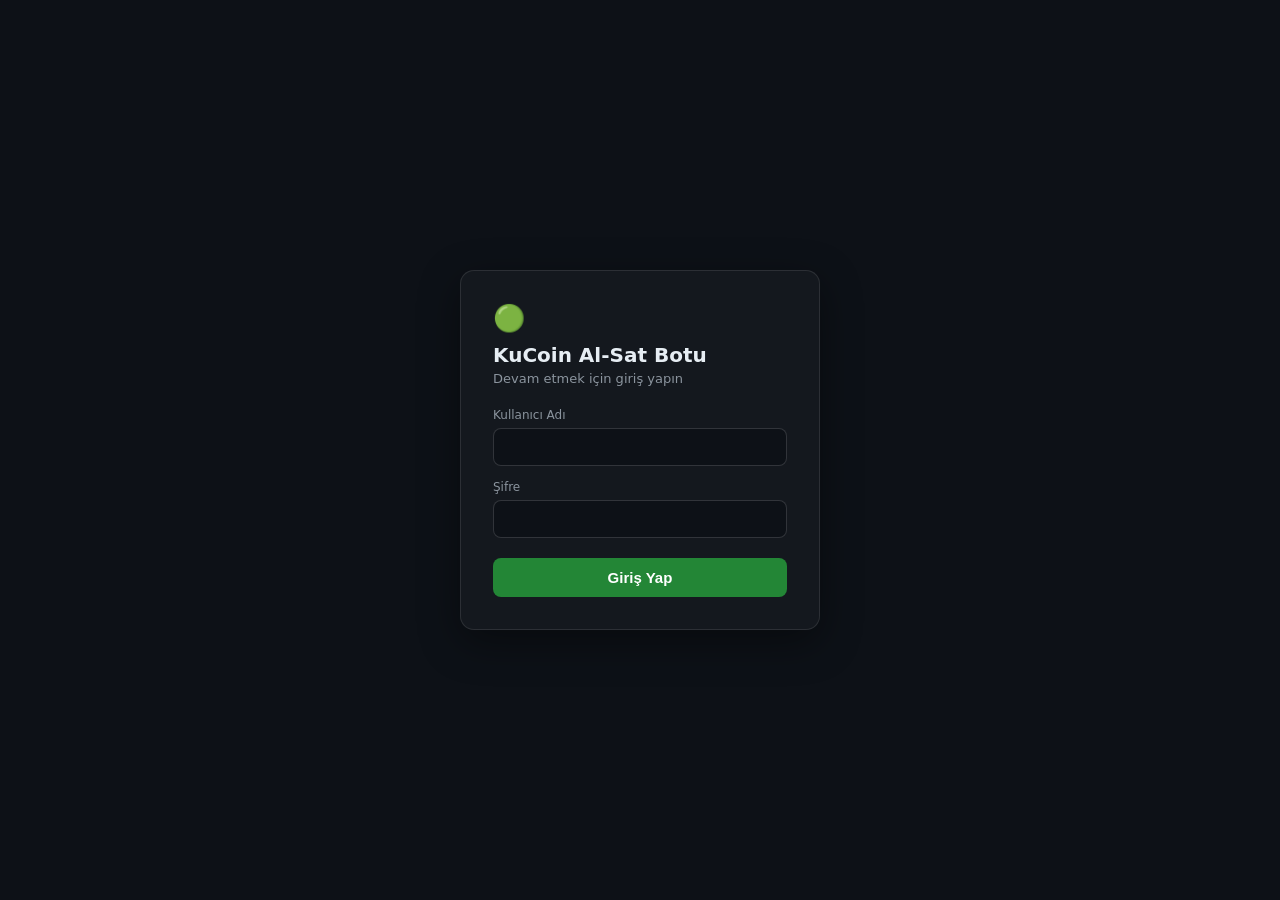
<file: static/login.html>
<!DOCTYPE html>
<html lang="tr">
<head>
  <meta charset="UTF-8" />
  <meta name="viewport" content="width=device-width, initial-scale=1.0" />
  <title>Giriş — KuCoin Al-Sat Botu</title>
  <link rel="stylesheet" href="/static/css/style.css" />
  <style>
    .login-wrap {
      min-height: 100vh; display: flex; align-items: center; justify-content: center;
      background: #0d1117;
    }
    .login-card {
      width: 360px; max-width: 92vw; background: rgba(255,255,255,0.03);
      border: 1px solid rgba(255,255,255,0.1); border-radius: 14px; padding: 32px;
      box-shadow: 0 12px 40px rgba(0,0,0,0.4);
    }
    .login-card h1 { font-size: 20px; margin: 0 0 4px; color: #e6edf3; }
    .login-card p.sub { margin: 0 0 22px; color: #8b949e; font-size: 13px; }
    .login-field { margin-bottom: 14px; }
    .login-field label { display: block; font-size: 12px; color: #8b949e; margin-bottom: 6px; }
    .login-field input {
      width: 100%; box-sizing: border-box; padding: 10px 12px; border-radius: 8px;
      background: #0d1117; border: 1px solid rgba(255,255,255,0.15); color: #e6edf3; font-size: 14px;
    }
    .login-field input:focus { outline: none; border-color: #58a6ff; }
    #totp-field { display: none; }
    .login-btn {
      width: 100%; padding: 11px; border: none; border-radius: 8px; cursor: pointer;
      background: #238636; color: #fff; font-size: 15px; font-weight: 600; margin-top: 6px;
    }
    .login-btn:hover { background: #2ea043; }
    .login-btn:disabled { opacity: 0.6; cursor: not-allowed; }
    .login-error {
      background: rgba(248,81,73,0.12); border: 1px solid rgba(248,81,73,0.4); color: #f85149;
      padding: 10px 12px; border-radius: 8px; font-size: 13px; margin-bottom: 14px; display: none;
    }
    .login-logo { font-size: 26px; margin-bottom: 10px; }
  </style>
</head>
<body>
  <div class="login-wrap">
    <form class="login-card" id="login-form" autocomplete="off">
      <div class="login-logo">🟢</div>
      <h1>KuCoin Al-Sat Botu</h1>
      <p class="sub">Devam etmek için giriş yapın</p>

      <div class="login-error" id="login-error"></div>

      <div class="login-field">
        <label for="login-username">Kullanıcı Adı</label>
        <input type="text" id="login-username" autocomplete="username" required />
      </div>
      <div class="login-field">
        <label for="login-password">Şifre</label>
        <input type="password" id="login-password" autocomplete="current-password" required />
      </div>
      <div class="login-field" id="totp-field">
        <label for="login-totp">2FA Kodu (Authenticator)</label>
        <input type="text" id="login-totp" inputmode="numeric" maxlength="6" placeholder="6 haneli kod" />
      </div>

      <button type="submit" class="login-btn" id="login-btn">Giriş Yap</button>
    </form>
  </div>

  <script src="/static/js/login.js"></script>
</body>
</html>
</file>
<file: static/css/style.css>
/* KuCoin Al-Sat Botu — Dashboard Teması (GLOBAL_STANDARDS 2.1) */
:root {
  --bg-0: #0d1117;
  --bg-1: #161b22;
  --border: #30363d;
  --green: #00e676;
  --red: #ff5252;
  --accent: #2979ff;
  --text: #e6edf3;
  --text-dim: #8b949e;
  --glass: rgba(22, 27, 34, 0.72);
}

* { box-sizing: border-box; margin: 0; padding: 0; }

body {
  font-family: 'Inter', 'Outfit', 'Segoe UI', system-ui, sans-serif;
  background: linear-gradient(135deg, var(--bg-0), var(--bg-1));
  color: var(--text);
  min-height: 100vh;
  display: flex;
  flex-direction: column;
}

.glass {
  background: var(--glass);
  backdrop-filter: blur(10px);
  border: 1px solid var(--border);
  border-radius: 12px;
}

/* HEADER */
.app-header {
  display: flex; align-items: center; justify-content: space-between;
  padding: 12px 20px; margin: 10px; gap: 16px;
}
.brand { display: flex; align-items: center; gap: 10px; font-weight: 700; }
.logo-dot { width: 12px; height: 12px; border-radius: 50%; background: var(--accent); box-shadow: 0 0 12px var(--accent); }
.brand-name { font-size: 1.1rem; }
.header-portfolio { display: flex; flex-direction: column; align-items: center; }
.header-portfolio .label { font-size: 0.7rem; color: var(--text-dim); }
.header-portfolio .value { font-weight: 700; color: var(--green); }
.header-right { display: flex; align-items: center; gap: 12px; }
.mode-badge { padding: 5px 12px; border-radius: 20px; font-size: 0.8rem; font-weight: 600; }
.mode-badge.sim { background: rgba(41,121,255,0.15); color: var(--accent); border: 1px solid var(--accent); }
.mode-badge.live { background: rgba(0,230,118,0.15); color: var(--green); border: 1px solid var(--green); }
.panic-btn {
  background: var(--red); color: #fff; border: none; padding: 8px 16px;
  border-radius: 8px; font-weight: 700; cursor: pointer; transition: transform .1s;
}
.panic-btn:hover { transform: scale(1.05); box-shadow: 0 0 16px rgba(255,82,82,0.5); }

/* BODY */
.app-body { display: flex; flex: 1; gap: 10px; margin: 0 10px; }
.sidebar { width: 200px; padding: 12px; display: flex; flex-direction: column; gap: 6px; height: fit-content; }
.nav-item {
  padding: 10px 14px; border-radius: 8px; cursor: pointer; color: var(--text-dim);
  transition: all .15s; user-select: none;
}
.nav-item:hover { background: rgba(41,121,255,0.1); color: var(--text); }
.nav-item.active { background: rgba(41,121,255,0.18); color: var(--accent); font-weight: 600; }

.content { flex: 1; padding: 4px; }
.view { display: none; flex-direction: column; gap: 12px; }
.view.active { display: flex; }

/* CARDS */
.cards-row { display: flex; gap: 12px; flex-wrap: wrap; }
.card { padding: 16px; flex: 1; min-width: 180px; }
.card-title { color: var(--text-dim); font-size: 0.85rem; margin-bottom: 8px; }
.card-value { font-size: 1.5rem; font-weight: 700; }

/* TICKER */
.ticker-grid { display: flex; gap: 24px; flex-wrap: wrap; font-size: 0.95rem; }
.ticker-grid .up { color: var(--green); }
.ticker-grid .down { color: var(--red); }

/* CHART */
.chart-wrap { width: 100%; overflow-x: auto; }
.chart-wrap svg { display: block; width: 100%; height: 260px; }
.candle-up { fill: var(--green); stroke: var(--green); }
.candle-down { fill: var(--red); stroke: var(--red); }
.chart-axis { stroke: var(--border); stroke-width: 1; }
.chart-label { fill: var(--text-dim); font-size: 10px; }

/* TABLES */
.data-table { width: 100%; border-collapse: collapse; font-size: 0.88rem; }
.data-table th, .data-table td { padding: 8px 10px; text-align: right; border-bottom: 1px solid var(--border); }
.data-table th:first-child, .data-table td:first-child { text-align: left; }
.data-table th { color: var(--text-dim); font-weight: 600; }

/* FORMS */
.toolbar, .order-form { display: flex; gap: 10px; flex-wrap: wrap; align-items: center; }
.input {
  background: var(--bg-0); border: 1px solid var(--border); color: var(--text);
  padding: 8px 12px; border-radius: 8px; font-size: 0.9rem;
}
.btn { border: none; padding: 8px 18px; border-radius: 8px; font-weight: 600; cursor: pointer; color: #fff; }
.btn-accent { background: var(--accent); }
.btn-buy { background: var(--green); color: #06210f; }
.btn-sell { background: var(--red); }
.btn:hover { filter: brightness(1.1); }
.btn-mini { background: var(--red); padding: 4px 10px; font-size: 0.78rem; border-radius: 6px; }

/* SIGNAL COLORS */
.signal-strong-bullish, .signal-bullish { color: var(--green); }
.signal-strong-bearish, .signal-bearish { color: var(--red); }
.signal-neutral { color: var(--text-dim); }

/* REASONS */
.reason-list { list-style: none; display: flex; flex-direction: column; gap: 6px; }
.reason-list li { padding: 6px 10px; background: rgba(41,121,255,0.08); border-radius: 6px; font-size: 0.85rem; }
.reason-list.warn li { background: rgba(255,82,82,0.1); color: var(--red); }

/* FOOTER */
.app-footer { display: flex; gap: 20px; padding: 8px 20px; margin: 10px; font-size: 0.8rem; color: var(--text-dim); flex-wrap: wrap; }
.footer-log { margin-left: auto; color: var(--accent); }

/* TOAST */
.toast-container { position: fixed; top: 16px; right: 16px; z-index: 1000; display: flex; flex-direction: column; gap: 8px; }
.toast {
  padding: 12px 18px; border-radius: 8px; color: #fff; font-size: 0.9rem;
  min-width: 240px; animation: slideIn .2s ease; box-shadow: 0 4px 16px rgba(0,0,0,0.4);
}
.toast.success { background: rgba(0,230,118,0.9); color: #06210f; }
.toast.warning { background: rgba(255,193,7,0.9); color: #3d2c00; }
.toast.error { background: rgba(255,82,82,0.95); }
@keyframes slideIn { from { transform: translateX(120%); opacity: 0; } to { transform: translateX(0); opacity: 1; } }

/* INFO BUTTONS & POPOVER (GLOBAL_STANDARDS 2.3) */
.info-btn {
  background: transparent; border: 1px solid var(--accent); color: var(--accent);
  width: 18px; height: 18px; border-radius: 50%; font-size: 10px; line-height: 1;
  cursor: pointer; padding: 0; margin-left: 6px; vertical-align: middle;
  transition: all .15s;
}
.info-btn:hover { background: var(--accent); color: #fff; box-shadow: 0 0 8px var(--accent); }
.info-popover {
  position: fixed; max-width: 300px; padding: 14px 16px; z-index: 1100;
  font-size: 0.85rem; line-height: 1.5; color: var(--text);
  box-shadow: 0 8px 28px rgba(0,0,0,0.5); border-color: var(--accent);
}
.info-popover[hidden] { display: none; }
.info-popover .info-title { color: var(--accent); font-weight: 700; margin-bottom: 6px; }

/* GUIDE LINK & PAGE */
.guide-link {
  color: var(--accent); text-decoration: none; font-size: 0.85rem; font-weight: 600;
  padding: 5px 10px; border: 1px solid var(--accent); border-radius: 8px; cursor: pointer;
}
.guide-link:hover { background: rgba(41,121,255,0.15); }
.guide-body h3 { color: var(--accent); margin: 16px 0 6px; font-size: 1rem; }
.guide-body p { margin-bottom: 8px; color: var(--text); line-height: 1.6; font-size: 0.9rem; }
.guide-body code { background: var(--bg-0); padding: 2px 6px; border-radius: 4px; color: var(--green); font-size: 0.85rem; font-family: monospace; }
.warn-text { color: var(--red); }

/* GUIDE CONTAINER & CHAPTERS */
.guide-container { display: flex; flex-direction: column; gap: 16px; margin-top: 12px; }
.guide-chapter { background: rgba(255, 255, 255, 0.02); border: 1px solid rgba(255, 255, 255, 0.08); border-radius: 10px; padding: 16px 20px; transition: border-color 0.2s; }
.guide-chapter:hover { border-color: rgba(41, 121, 255, 0.35); }
.guide-chapter-header { display: flex; align-items: center; justify-content: space-between; margin-bottom: 12px; border-bottom: 1px solid rgba(255, 255, 255, 0.06); padding-bottom: 8px; }
.guide-chapter-title { color: var(--accent); font-size: 1.05rem; font-weight: 700; display: flex; align-items: center; gap: 8px; margin: 0; }
.guide-chip { font-size: 0.72rem; padding: 2px 8px; border-radius: 6px; background: rgba(41, 121, 255, 0.15); color: #58a6ff; border: 1px solid rgba(41, 121, 255, 0.3); font-weight: 600; text-transform: uppercase; }
.guide-chapter-content p { margin-bottom: 10px; color: var(--text); line-height: 1.6; font-size: 0.9rem; }
.guide-chapter-content ul { margin: 8px 0 12px 20px; color: var(--text-dim); font-size: 0.88rem; line-height: 1.6; }
.guide-chapter-content li { margin-bottom: 6px; }
.guide-alert-box { background: rgba(255, 82, 82, 0.08); border-left: 4px solid var(--red); padding: 10px 14px; border-radius: 6px; margin: 10px 0; font-size: 0.88rem; color: #ff8a80; line-height: 1.5; }
.guide-tip-box { background: rgba(0, 230, 118, 0.08); border-left: 4px solid var(--green); padding: 10px 14px; border-radius: 6px; margin: 10px 0; font-size: 0.88rem; color: #b9f6ca; line-height: 1.5; }


/* SETTINGS */
.settings-form { display: flex; flex-direction: column; gap: 12px; max-width: 400px; }
.settings-form label { display: flex; flex-direction: column; gap: 4px; font-size: 0.85rem; color: var(--text-dim); }
.watchlist-add { display: flex; gap: 10px; margin-bottom: 12px; }

/* BRACKET ORDER */
.bracket-form { display: flex; flex-direction: column; gap: 12px; }
.bracket-levels { display: flex; flex-direction: column; gap: 4px; }
.level-row { display: flex; justify-content: space-between; padding: 6px 12px; background: var(--bg-0); border-radius: 6px; font-size: 0.9rem; }
.level-row.up b { color: var(--green); }
.level-row.down b { color: var(--red); }

/* MODAL */
.modal-overlay { position: fixed; inset: 0; background: rgba(0,0,0,0.6); z-index: 1200; display: flex; align-items: center; justify-content: center; }
.modal-overlay[hidden] { display: none; }
.modal { padding: 24px; min-width: 320px; display: flex; flex-direction: column; gap: 12px; }
.modal label { display: flex; flex-direction: column; gap: 4px; font-size: 0.85rem; color: var(--text-dim); }
.modal-actions { display: flex; justify-content: flex-end; gap: 10px; margin-top: 8px; }

/* MINI WATCHLIST */
.mini-watchlist { display: flex; gap: 10px; flex-wrap: wrap; }
.mini-coin { display: flex; flex-direction: column; gap: 2px; padding: 8px 14px; background: var(--bg-0); border-radius: 8px; cursor: pointer; font-size: 0.85rem; border: 1px solid transparent; }
.mini-coin:hover { border-color: var(--accent); }
.mini-coin .up { color: var(--green); }
.mini-coin .down { color: var(--red); }

/* RECOMMENDATION CARDS */
.reco-cards { display: flex; flex-direction: column; gap: 8px; }
.reco-card { display: flex; justify-content: space-between; align-items: center; padding: 10px 14px; font-size: 0.88rem; }
.reco-card.warning { border-left: 3px solid var(--red); }
.reco-card.success { border-left: 3px solid var(--green); }

/* TRADE SETUP GRID & LEVEL OVERLAYS */
.trade-setup-grid { display: grid; grid-template-columns: repeat(auto-fit, minmax(140px, 1fr)); gap: 10px; }
.setup-tile { background: var(--bg-0); border: 1px solid var(--border); border-radius: 8px; padding: 10px 12px; display: flex; flex-direction: column; gap: 4px; }
.setup-tile .label { font-size: 0.75rem; color: var(--text-dim); text-transform: uppercase; letter-spacing: 0.5px; }
.setup-tile .val { font-size: 1.05rem; font-weight: bold; font-family: monospace; }
.setup-tile .val.entry { color: var(--accent); }
.setup-tile .val.sl { color: var(--red); }
.setup-tile .val.tp { color: var(--green); }
.setup-tile .val.liq { color: #ffab00; }
.setup-tile .sub { font-size: 0.75rem; color: var(--text-dim); }

/* SVG CHART LEVEL LINES */
.chart-level-entry { stroke: #2979ff; stroke-width: 1.5; stroke-dasharray: 5,4; }
.chart-level-sl { stroke: #ff5252; stroke-width: 1.5; stroke-dasharray: 4,4; }
.chart-level-tp { stroke: #00e676; stroke-width: 1.5; stroke-dasharray: 5,4; }
.chart-level-liq { stroke: #ffab00; stroke-width: 1.5; stroke-dasharray: 3,3; }
.chart-level-text { font-size: 10px; font-family: monospace; font-weight: bold; }
.chart-level-text.entry { fill: #2979ff; }
.chart-level-text.sl { fill: #ff5252; }
.chart-level-text.tp { fill: #00e676; }
.chart-level-text.liq { fill: #ffab00; }

/* SADE PİYASA ÖZETİ & EĞİTİCİ GEREKÇE KARTLARI */
.plain-summary-card {
  background: linear-gradient(135deg, rgba(41, 121, 255, 0.08) 0%, rgba(18, 22, 34, 0.85) 100%);
  border: 1px solid rgba(41, 121, 255, 0.35);
  border-radius: 12px;
  padding: 16px 20px;
  display: flex;
  flex-direction: column;
  gap: 12px;
  box-shadow: 0 4px 20px rgba(0, 0, 0, 0.25);
}
.plain-summary-header {
  display: flex;
  justify-content: space-between;
  align-items: center;
  flex-wrap: wrap;
  gap: 10px;
}
.plain-summary-status {
  font-size: 1.2rem;
  font-weight: 700;
  display: flex;
  align-items: center;
  gap: 8px;
}
.plain-summary-risk {
  display: inline-flex;
  align-items: center;
  gap: 6px;
  padding: 4px 14px;
  border-radius: 20px;
  font-size: 0.82rem;
  font-weight: 600;
  letter-spacing: 0.3px;
}
.plain-summary-risk.risk-low { background: rgba(0, 230, 118, 0.15); color: var(--green); border: 1px solid rgba(0, 230, 118, 0.4); }
.plain-summary-risk.risk-med { background: rgba(255, 171, 0, 0.15); color: #ffab00; border: 1px solid rgba(255, 171, 0, 0.4); }
.plain-summary-risk.risk-high { background: rgba(255, 82, 82, 0.15); color: var(--red); border: 1px solid rgba(255, 82, 82, 0.4); }

.plain-summary-advice {
  background: var(--bg-0);
  border-radius: 8px;
  padding: 12px 16px;
  font-size: 0.95rem;
  line-height: 1.6;
  color: var(--text);
  border-left: 4px solid var(--accent);
}
.plain-summary-meta {
  display: flex;
  gap: 20px;
  font-size: 0.82rem;
  color: var(--text-dim);
  flex-wrap: wrap;
}

/* EĞİTİCİ GEREKÇE & UYARI GRIDLERİ */
.reasons-grid {
  display: grid;
  grid-template-columns: repeat(auto-fit, minmax(320px, 1fr));
  gap: 14px;
  margin-top: 8px;
}
.reason-edu-card {
  background: var(--bg-0);
  border-radius: 10px;
  border: 1px solid var(--border);
  padding: 14px 16px;
  display: flex;
  flex-direction: column;
  gap: 10px;
  transition: transform 0.15s ease, border-color 0.15s ease;
}
.reason-edu-card:hover {
  transform: translateY(-2px);
  border-color: rgba(255, 255, 255, 0.25);
}
.reason-edu-card.bullish {
  border-left: 4px solid var(--green);
}
.reason-edu-card.bearish {
  border-left: 4px solid var(--red);
}
.reason-edu-header {
  display: flex;
  justify-content: space-between;
  align-items: flex-start;
  gap: 8px;
  font-weight: 600;
  font-size: 0.95rem;
}
.reason-edu-type {
  font-size: 0.72rem;
  padding: 3px 8px;
  border-radius: 4px;
  font-weight: 700;
  text-transform: uppercase;
  flex-shrink: 0;
}
.reason-edu-type.bullish { background: rgba(0, 230, 118, 0.2); color: var(--green); }
.reason-edu-type.bearish { background: rgba(255, 82, 82, 0.2); color: var(--red); }

.reason-field-group {
  display: flex;
  flex-direction: column;
  gap: 8px;
  font-size: 0.85rem;
}
.reason-field-item {
  display: flex;
  flex-direction: column;
  gap: 2px;
}
.reason-field-label {
  font-size: 0.75rem;
  color: var(--text-dim);
  font-weight: 600;
  display: flex;
  align-items: center;
  gap: 5px;
}
.reason-field-val {
  color: var(--text);
  line-height: 1.45;
}

.warning-edu-card {
  background: var(--bg-0);
  border-radius: 10px;
  border: 1px solid var(--border);
  border-left: 4px solid #ffab00;
  padding: 14px 16px;
  display: flex;
  flex-direction: column;
  gap: 10px;
}
.warning-edu-title {
  font-weight: 700;
  color: #ffab00;
  font-size: 0.92rem;
  display: flex;
  align-items: center;
  gap: 6px;
}
.warning-advice-box {
  background: rgba(255, 171, 0, 0.08);
  border: 1px dashed rgba(255, 171, 0, 0.4);
  padding: 8px 12px;
  border-radius: 6px;
  font-size: 0.85rem;
  color: #ffab00;
  margin-top: 4px;
  line-height: 1.45;
}

/* EĞİTİCİ GEREKÇE VE UYARI TABLO / ROW DÜZENİ */
.reasons-table-header {
  display: grid;
  grid-template-columns: 240px 1fr 1fr 1fr;
  gap: 12px;
  padding: 10px 16px;
  background: rgba(255, 255, 255, 0.03);
  border-radius: 8px;
  margin-top: 10px;
  font-size: 0.8rem;
  font-weight: 700;
  color: var(--text-dim);
  text-transform: uppercase;
  letter-spacing: 0.5px;
}
.reasons-table-header.warnings-header {
  border-left: 4px solid #ffab00;
}
.reasons-row-container {
  display: flex;
  flex-direction: column;
  gap: 10px;
  margin-top: 8px;
}
.reason-row-item {
  display: grid;
  grid-template-columns: 240px 1fr 1fr 1fr;
  gap: 12px;
  background: var(--bg-0);
  border: 1px solid var(--border);
  border-radius: 10px;
  padding: 14px 16px;
  align-items: start;
  transition: transform 0.15s ease, border-color 0.15s ease;
}
.reason-row-item:hover {
  transform: translateY(-1px);
  border-color: rgba(255, 255, 255, 0.25);
}
.reason-row-item.bullish {
  border-left: 4px solid var(--green);
}
.reason-row-item.bearish {
  border-left: 4px solid var(--red);
}
.reason-row-item.neutral {
  border-left: 4px solid var(--accent);
}

.reason-cell {
  display: flex;
  flex-direction: column;
  gap: 4px;
}
.cell-ind .cell-title {
  font-size: 0.92rem;
  font-weight: 700;
  color: var(--text);
  line-height: 1.3;
}
.reason-badge {
  display: inline-block;
  font-size: 0.72rem;
  padding: 2px 8px;
  border-radius: 4px;
  font-weight: 700;
  text-transform: uppercase;
  width: fit-content;
  margin: 4px 0;
}
.reason-badge.bullish {
  background: rgba(0, 230, 118, 0.2);
  color: var(--green);
}
.reason-badge.bearish {
  background: rgba(255, 82, 82, 0.2);
  color: var(--red);
}
.cell-ind .cell-summary {
  font-size: 0.78rem;
  color: var(--text-dim);
  font-family: monospace;
}
.cell-why {
  background: rgba(41, 121, 255, 0.05);
  padding: 10px 12px;
  border-radius: 6px;
  border: 1px solid rgba(41, 121, 255, 0.18);
}
.cell-shows {
  background: rgba(255, 255, 255, 0.02);
  padding: 10px 12px;
  border-radius: 6px;
  border: 1px solid rgba(255, 255, 255, 0.08);
}
.cell-impact {
  background: rgba(0, 230, 118, 0.05);
  padding: 10px 12px;
  border-radius: 6px;
  border: 1px solid rgba(0, 230, 118, 0.18);
}
.reason-row-item.bearish .cell-impact {
  background: rgba(255, 82, 82, 0.05);
  border: 1px solid rgba(255, 82, 82, 0.18);
}

.warning-row-item {
  display: grid;
  grid-template-columns: 240px 1fr 1fr 1fr;
  gap: 12px;
  background: var(--bg-0);
  border: 1px solid var(--border);
  border-left: 4px solid #ffab00;
  border-radius: 10px;
  padding: 14px 16px;
  align-items: start;
}
.warning-advice-cell {
  background: rgba(255, 171, 0, 0.06);
  padding: 10px 12px;
  border-radius: 6px;
  border: 1px dashed rgba(255, 171, 0, 0.35);
}

.cell-text {
  font-size: 0.86rem;
  line-height: 1.5;
  color: var(--text);
}
.mobile-label {
  display: none;
  font-size: 0.72rem;
  font-weight: 700;
  color: var(--text-dim);
  text-transform: uppercase;
  margin-bottom: 3px;
}

@media (max-width: 960px) {
  .reasons-table-header {
    display: none;
  }
  .reason-row-item, .warning-row-item {
    grid-template-columns: 1fr;
  }
  .mobile-label {
    display: block;
  }
}

/* ==========================================================================
   Hızlı Koin Seçim Çipleri & Koin Açılır Kutusu (Symbol Dropdown)
   ========================================================================== */
.quick-symbol-bar {
  display: flex;
  align-items: center;
  gap: 0.6rem;
  margin-top: 0.6rem;
  margin-bottom: 0.75rem;
  flex-wrap: wrap;
}
.quick-label {
  font-size: 0.8rem;
  color: var(--text-muted);
  font-weight: 600;
}
.quick-chips {
  display: flex;
  gap: 0.35rem;
  flex-wrap: wrap;
}
.quick-chip {
  padding: 0.22rem 0.65rem;
  border-radius: 999px;
  font-size: 0.78rem;
  font-weight: 600;
  background: rgba(255, 255, 255, 0.06);
  border: 1px solid var(--border);
  color: var(--text);
  cursor: pointer;
  transition: all 0.15s ease;
}
.quick-chip:hover {
  background: rgba(59, 130, 246, 0.2);
  border-color: var(--accent);
  color: #fff;
}
.quick-chip.active {
  background: var(--accent);
  border-color: var(--accent);
  color: #fff;
  box-shadow: 0 0 10px rgba(59, 130, 246, 0.4);
}
.symbol-dropdown {
  min-width: 150px;
  font-weight: 600;
}

/* ==========================================================================
   Hata Raporlama ve Sorun Takibi (Issue Tracker) Stilleri
   ========================================================================== */
.issues-grid {
  display: grid;
  grid-template-columns: 1fr 1.35fr;
  gap: 1.25rem;
  margin-top: 1rem;
}
@media (max-width: 960px) {
  .issues-grid {
    grid-template-columns: 1fr;
  }
}
.form-group {
  margin-bottom: 0.75rem;
  display: flex;
  flex-direction: column;
  gap: 0.3rem;
}
.form-group label {
  font-size: 0.82rem;
  font-weight: 600;
  color: var(--text-muted);
}
.form-row {
  display: grid;
  grid-template-columns: 1fr 1fr;
  gap: 0.75rem;
}
.checkbox-group {
  flex-direction: row;
  align-items: center;
  gap: 0.5rem;
}
.checkbox-group label {
  cursor: pointer;
  user-select: none;
}
.card-title-row {
  display: flex;
  justify-content: space-between;
  align-items: center;
  margin-bottom: 0.75rem;
  flex-wrap: wrap;
  gap: 0.5rem;
}
.issue-filter-bar {
  display: flex;
  gap: 0.3rem;
}
.btn-filter.active {
  background: var(--accent);
  color: #fff;
}
.issues-list {
  display: flex;
  flex-direction: column;
  gap: 0.75rem;
  max-height: 560px;
  overflow-y: auto;
}
.issue-card {
  background: rgba(17, 24, 39, 0.65);
  border: 1px solid var(--border);
  border-radius: 8px;
  padding: 0.9rem;
  transition: border-color 0.2s;
}
.issue-card:hover {
  border-color: rgba(255, 255, 255, 0.2);
}
.issue-header {
  display: flex;
  justify-content: space-between;
  align-items: center;
  gap: 0.5rem;
  cursor: pointer;
}
.issue-title-wrap {
  display: flex;
  align-items: center;
  gap: 0.5rem;
  flex-wrap: wrap;
}
.issue-id-badge {
  font-size: 0.75rem;
  font-weight: 700;
  padding: 0.15rem 0.45rem;
  background: rgba(255, 255, 255, 0.1);
  border-radius: 4px;
  color: var(--text-muted);
}
.issue-title-text {
  font-weight: 600;
  font-size: 0.92rem;
}
.issue-badges {
  display: flex;
  gap: 0.4rem;
  align-items: center;
}
.badge-severity {
  font-size: 0.72rem;
  font-weight: 700;
  padding: 0.15rem 0.5rem;
  border-radius: 999px;
}
.severity-critical { background: rgba(239, 68, 68, 0.25); color: #f87171; border: 1px solid #ef4444; }
.severity-high { background: rgba(249, 115, 22, 0.25); color: #fb923c; border: 1px solid #f97316; }
.severity-medium { background: rgba(234, 179, 8, 0.25); color: #facc15; border: 1px solid #eab308; }
.severity-low { background: rgba(59, 130, 246, 0.25); color: #60a5fa; border: 1px solid #3b82f6; }

.badge-status {
  font-size: 0.72rem;
  font-weight: 700;
  padding: 0.15rem 0.5rem;
  border-radius: 999px;
}
.status-open { background: rgba(239, 68, 68, 0.2); color: #ef4444; }
.status-in_progress { background: rgba(59, 130, 246, 0.2); color: #3b82f6; }
.status-resolved { background: rgba(16, 185, 129, 0.2); color: #10b981; }
.status-closed { background: rgba(107, 114, 128, 0.2); color: #9ca3af; }

.issue-details {
  margin-top: 0.75rem;
  padding-top: 0.75rem;
  border-top: 1px dashed var(--border);
  font-size: 0.86rem;
  display: flex;
  flex-direction: column;
  gap: 0.55rem;
}
.issue-field {
  display: flex;
  flex-direction: column;
  gap: 0.2rem;
}
.issue-field-label {
  font-size: 0.74rem;
  font-weight: 700;
  color: var(--text-muted);
  text-transform: uppercase;
}
.issue-resolution-box {
  background: rgba(16, 185, 129, 0.1);
  border-left: 3px solid #10b981;
  padding: 0.5rem 0.75rem;
  border-radius: 4px;
  font-size: 0.85rem;
}
.issue-actions {
  display: flex;
  gap: 0.5rem;
  margin-top: 0.5rem;
  flex-wrap: wrap;
}
.diagnostics-summary {
  display: grid;
  grid-template-columns: repeat(auto-fit, minmax(180px, 1fr));
  gap: 0.75rem;
  margin-bottom: 0.75rem;
  font-size: 0.85rem;
}
.diag-item {
  background: rgba(255, 255, 255, 0.03);
  padding: 0.5rem 0.75rem;
  border-radius: 6px;
  border: 1px solid var(--border);
}
.diag-label {
  color: var(--text-muted);
  font-size: 0.75rem;
}
.diag-val {
  font-weight: 600;
  margin-top: 0.15rem;
}
.diagnostics-log-box {
  background: #080d1a;
  border: 1px solid var(--border);
  border-radius: 6px;
  padding: 0.75rem;
  font-family: monospace;
  font-size: 0.78rem;
  color: #cbd5e1;
  max-height: 180px;
  overflow-y: auto;
  white-space: pre-wrap;
}


/* Açık emirler — Piyasa türü rozetleri */
.market-badge {
  display: inline-block;
  padding: 2px 8px;
  border-radius: 10px;
  font-size: 11px;
  font-weight: 600;
  letter-spacing: 0.3px;
}
.market-badge.market-spot { background: rgba(56, 139, 253, 0.15); color: #58a6ff; border: 1px solid rgba(56, 139, 253, 0.4); }
.market-badge.market-margin { background: rgba(219, 171, 10, 0.15); color: #e3b341; border: 1px solid rgba(219, 171, 10, 0.4); }
.market-badge.market-futures { background: rgba(163, 113, 247, 0.15); color: #bc8cff; border: 1px solid rgba(163, 113, 247, 0.4); }
.market-badge.market-funding { background: rgba(63, 185, 80, 0.15); color: #3fb950; border: 1px solid rgba(63, 185, 80, 0.4); }

/* Giriş/kullanıcı (Faz 1 auth) */
.current-user { color: #8b949e; font-size: 13px; margin-left: 8px; }
.logout-btn {
  background: rgba(248,81,73,0.12); border: 1px solid rgba(248,81,73,0.4); color: #f85149;
  padding: 6px 12px; border-radius: 8px; cursor: pointer; font-size: 13px; margin-left: 8px;
}
.logout-btn:hover { background: rgba(248,81,73,0.22); }

/* Borsa API anahtarları formu */
.apikeys-status { font-size: 13px; margin-bottom: 12px; color: #8b949e; }
.apikeys-status code { background: rgba(255,255,255,0.06); padding: 2px 6px; border-radius: 5px; color: #e6edf3; }
.apikey-sandbox { display: flex; align-items: center; gap: 8px; font-size: 13px; color: #8b949e; }
.apikey-sandbox input { width: auto; }
.apikey-note { font-size: 12px; color: #8b949e; margin: 6px 0 0; line-height: 1.5; }

/* 2FA QR */
.twofa-qr-box { margin: 10px 0; padding: 12px; background: #fff; border-radius: 10px; display: inline-block; }
.twofa-qr-box img { width: 180px; height: 180px; display: block; }
#twofa-secret { background: rgba(255,255,255,0.06); padding: 2px 6px; border-radius: 5px; color: #e6edf3; word-break: break-all; }

/* Hesaplar arası transfer */
.transfer-result { font-size: 13px; margin-top: 8px; }
.transfer-result .up { color: #3fb950; }
.transfer-result .down { color: #f85149; }

/* Kar/Zarar özet kartları */
.pnl-summary {
  display: flex;
  gap: 16px;
  flex-wrap: wrap;
  margin: 12px 0 16px;
}
.pnl-stat {
  flex: 1;
  min-width: 160px;
  background: rgba(255, 255, 255, 0.03);
  border: 1px solid rgba(255, 255, 255, 0.1);
  border-radius: 8px;
  padding: 12px 16px;
  display: flex;
  flex-direction: column;
  gap: 4px;
}
.pnl-stat .pnl-label { font-size: 12px; color: #a0a0a0; }
.pnl-stat .pnl-value { font-size: 18px; font-weight: 700; }
.pnl-stat.up .pnl-value { color: #3fb950; }
.pnl-stat.down .pnl-value { color: #f85149; }

/* Günlük K/Z Grafiği ve Tablo Başlıkları */
.pnl-section-header {
  display: flex;
  align-items: center;
  justify-content: space-between;
  flex-wrap: wrap;
  gap: 12px;
  margin: 18px 0 10px;
}
.pnl-section-title {
  font-size: 15px;
  font-weight: 600;
  color: var(--text, #e6edf3);
  display: flex;
  align-items: center;
  gap: 6px;
}
.pnl-chart-legend {
  display: flex;
  align-items: center;
  gap: 16px;
  font-size: 12px;
  color: var(--text-dim, #8b949e);
}
.pnl-chart-legend .legend-item {
  display: inline-flex;
  align-items: center;
  gap: 6px;
}
.pnl-chart-legend .legend-dot {
  width: 10px;
  height: 10px;
  border-radius: 2px;
  display: inline-block;
}
.pnl-chart-legend .legend-dot.up {
  background: #3fb950;
}
.pnl-chart-legend .legend-dot.down {
  background: #f85149;
}
.pnl-chart-legend .legend-line.cum {
  width: 16px;
  height: 3px;
  background: #58a6ff;
  border-radius: 2px;
  display: inline-block;
}
.pnl-chart-container {
  background: rgba(13, 17, 23, 0.6);
  border: 1px solid rgba(255, 255, 255, 0.08);
  border-radius: 8px;
  padding: 14px 16px;
  margin-bottom: 20px;
  min-height: 220px;
  display: flex;
  align-items: center;
  justify-content: center;
}
.pnl-chart-svg-wrap {
  width: 100%;
  overflow-x: auto;
}
.pnl-chart-placeholder {
  color: var(--text-dim, #8b949e);
  font-size: 13px;
  text-align: center;
  padding: 40px 0;
}
.pnl-svg-chart {
  display: block;
  width: 100%;
  min-width: 550px;
  height: auto;
  user-select: none;
}
.pnl-bar-up {
  fill: #3fb950;
  cursor: pointer;
  transition: opacity 0.15s ease;
}
.pnl-bar-up:hover {
  opacity: 0.8;
}
.pnl-bar-down {
  fill: #f85149;
  cursor: pointer;
  transition: opacity 0.15s ease;
}
.pnl-bar-down:hover {
  opacity: 0.8;
}
.pnl-cum-line {
  fill: none;
  stroke: #58a6ff;
  stroke-width: 2.5;
  stroke-linecap: round;
  stroke-linejoin: round;
}
.pnl-dot {
  fill: #58a6ff;
  stroke: #0d1117;
  stroke-width: 1.5;
  cursor: pointer;
}
.pnl-dot:hover {
  r: 6;
}
.pnl-grid-line {
  stroke: rgba(255, 255, 255, 0.08);
  stroke-dasharray: 3, 3;
}
.pnl-zero-line {
  stroke: rgba(255, 255, 255, 0.35);
  stroke-width: 1.2;
}
.pnl-axis-text {
  fill: #8b949e;
  font-size: 10.5px;
  font-family: -apple-system, BlinkMacSystemFont, "Segoe UI", Roboto, monospace;
}

/* Açık emirler — Yön & Fiyat Farkı rozetleri */
.side-badge {
  display: inline-block;
  padding: 2px 7px;
  border-radius: 6px;
  font-size: 11px;
  font-weight: 700;
  text-transform: uppercase;
}
.side-badge.side-buy {
  background: rgba(0, 230, 118, 0.15);
  color: var(--green);
  border: 1px solid rgba(0, 230, 118, 0.35);
}
.side-badge.side-sell {
  background: rgba(255, 82, 82, 0.15);
  color: var(--red);
  border: 1px solid rgba(255, 82, 82, 0.35);
}

.diff-badge {
  display: inline-block;
  padding: 2px 6px;
  border-radius: 6px;
  font-size: 11px;
  font-weight: 600;
  font-family: monospace;
}
.diff-badge.diff-up {
  background: rgba(0, 230, 118, 0.12);
  color: var(--green);
  border: 1px solid rgba(0, 230, 118, 0.3);
}
.diff-badge.diff-down {
  background: rgba(255, 82, 82, 0.12);
  color: var(--red);
  border: 1px solid rgba(255, 82, 82, 0.3);
}
.diff-badge.diff-flat {
  background: rgba(255, 255, 255, 0.05);
  color: var(--text-dim);
  border: 1px solid var(--border);
}
.order-status-badge {
  display: inline-block;
  padding: 2px 6px;
  border-radius: 4px;
  font-size: 11px;
  font-weight: 600;
  text-transform: uppercase;
  background: rgba(41, 121, 255, 0.12);
  color: #58a6ff;
  border: 1px solid rgba(41, 121, 255, 0.3);
}

/* Bracket bacak rozetleri (TP1, TP2, SL, Giriş) */
.leg-badge {
  display: inline-block;
  padding: 2px 7px;
  border-radius: 6px;
  font-size: 11px;
  font-weight: 700;
  text-transform: uppercase;
}
.leg-badge.leg-tp1, .leg-badge.leg-tp2 {
  background: rgba(0, 230, 118, 0.15);
  color: var(--green);
  border: 1px solid rgba(0, 230, 118, 0.35);
}
.leg-badge.leg-sl {
  background: rgba(255, 82, 82, 0.15);
  color: var(--red);
  border: 1px solid rgba(255, 82, 82, 0.35);
}
.leg-badge.leg-entry {
  background: rgba(56, 139, 253, 0.15);
  color: #58a6ff;
  border: 1px solid rgba(56, 139, 253, 0.35);
}

/* Pozisyon Kâr / Zarar rozetleri */
.pnl-badge {
  display: inline-block;
  padding: 2px 8px;
  border-radius: 6px;
  font-size: 12px;
  font-weight: 700;
  font-family: monospace;
}
.pnl-badge.pnl-positive {
  background: rgba(0, 230, 118, 0.15);
  color: var(--green);
  border: 1px solid rgba(0, 230, 118, 0.35);
}
.pnl-badge.pnl-negative {
  background: rgba(255, 82, 82, 0.15);
  color: var(--red);
  border: 1px solid rgba(255, 82, 82, 0.35);
}
.pnl-badge.pnl-zero {
  background: rgba(255, 255, 255, 0.05);
  color: var(--text-dim);
  border: 1px solid var(--border);
}



/* Hesap bazlı kırılım kartları */
.account-breakdown {
  margin-top: 16px;
  display: flex;
  flex-direction: column;
  gap: 12px;
}
.account-card {
  background: rgba(255, 255, 255, 0.03);
  border: 1px solid rgba(255, 255, 255, 0.1);
  border-radius: 8px;
  padding: 12px 16px;
}
.account-card strong {
  display: block;
  margin-bottom: 8px;
  color: #a0a0a0;
  font-size: 13px;
}
.account-total {
  font-size: 14px;
  font-weight: 600;
  color: #3fb950;
  margin-bottom: 8px;
}
.account-card ul.account-assets {
  list-style: none;
  padding: 0;
  margin: 0;
  font-size: 12px;
}
.account-card li {
  display: flex;
  justify-content: space-between;
  padding: 4px 0;
  border-bottom: 1px solid rgba(255, 255, 255, 0.05);
}
.account-card li:last-child { border-bottom: none; }
.account-card li span:first-child { color: #ccc; }
.account-card li span:nth-child(2) { color: #a0a0a0; text-align: right; }
.account-card li span:nth-child(3) { color: #3fb950; text-align: right; }

/* ==========================================================================
   Analiz Ekranı Canlı Ticker ve WebSocket Durumu
   ========================================================================== */
.analysis-live-card {
  margin-top: 10px;
  margin-bottom: 12px;
  padding: 14px 18px;
  border-left: 3px solid var(--accent);
}

.analysis-live-header {
  display: flex;
  justify-content: space-between;
  align-items: center;
  flex-wrap: wrap;
  gap: 8px;
  border-bottom: 1px solid rgba(255, 255, 255, 0.06);
  padding-bottom: 8px;
  margin-bottom: 10px;
}

.analysis-live-title {
  display: flex;
  align-items: center;
  gap: 10px;
  flex-wrap: wrap;
}

.analysis-live-symbol {
  font-size: 1.2rem;
  font-weight: 700;
  letter-spacing: 0.5px;
  color: #fff;
}

.ws-status-badge {
  display: inline-flex;
  align-items: center;
  gap: 6px;
  font-size: 0.72rem;
  font-weight: 600;
  padding: 3px 8px;
  border-radius: 12px;
  letter-spacing: 0.3px;
}

.ws-status-badge.ws-connected {
  background: rgba(0, 230, 118, 0.12);
  color: var(--green);
  border: 1px solid rgba(0, 230, 118, 0.3);
}

.ws-status-badge.ws-disconnected {
  background: rgba(255, 82, 82, 0.12);
  color: var(--red);
  border: 1px solid rgba(255, 82, 82, 0.3);
}

.ws-pulse-dot {
  width: 7px;
  height: 7px;
  border-radius: 50%;
  background-color: var(--green);
  box-shadow: 0 0 6px var(--green);
  animation: wsPulse 1.6s infinite ease-in-out;
}

.ws-status-badge.ws-disconnected .ws-pulse-dot {
  background-color: var(--red);
  box-shadow: 0 0 6px var(--red);
  animation: none;
}

@keyframes wsPulse {
  0% { transform: scale(0.9); opacity: 0.6; }
  50% { transform: scale(1.3); opacity: 1; box-shadow: 0 0 10px var(--green); }
  100% { transform: scale(0.9); opacity: 0.6; }
}

.analysis-live-grid {
  display: flex;
  gap: 20px;
  align-items: center;
  flex-wrap: wrap;
}

.analysis-live-main-price {
  min-width: 220px;
}

.live-price-label {
  display: block;
  font-size: 0.72rem;
  color: var(--text-dim);
  text-transform: uppercase;
  letter-spacing: 0.5px;
  margin-bottom: 2px;
}

.live-price-container {
  display: flex;
  align-items: baseline;
  gap: 10px;
}

.live-price-val {
  font-size: 1.85rem;
  font-weight: 800;
  font-family: 'JetBrains Mono', 'Roboto Mono', monospace;
  color: #fff;
  transition: color 0.3s ease, text-shadow 0.3s ease;
}

.price-flash-up {
  color: var(--green) !important;
  text-shadow: 0 0 12px rgba(0, 230, 118, 0.6);
}

.price-flash-down {
  color: var(--red) !important;
  text-shadow: 0 0 12px rgba(255, 82, 82, 0.6);
}

.live-change-badge {
  font-size: 0.85rem;
  font-weight: 700;
  padding: 3px 8px;
  border-radius: 6px;
  font-family: 'JetBrains Mono', monospace;
}

.live-change-badge.up {
  background: rgba(0, 230, 118, 0.15);
  color: var(--green);
  border: 1px solid rgba(0, 230, 118, 0.3);
}

.live-change-badge.down {
  background: rgba(255, 82, 82, 0.15);
  color: var(--red);
  border: 1px solid rgba(255, 82, 82, 0.3);
}

.live-change-badge.neutral {
  background: rgba(139, 148, 158, 0.15);
  color: var(--text-dim);
  border: 1px solid rgba(139, 148, 158, 0.3);
}

.analysis-live-stats {
  display: flex;
  gap: 18px;
  flex-wrap: wrap;
  flex: 1;
}

.live-stat-item {
  display: flex;
  flex-direction: column;
  gap: 2px;
  min-width: 110px;
}

.live-stat-item .stat-label {
  font-size: 0.7rem;
  color: var(--text-dim);
}

.live-stat-item .stat-val {
  font-size: 0.9rem;
  font-weight: 600;
  color: #dcdcdc;
  font-family: 'JetBrains Mono', monospace;
}

.analysis-live-setup-bar {
  margin-top: 10px;
  padding-top: 8px;
  border-top: 1px dashed rgba(255, 255, 255, 0.1);
  display: flex;
  flex-direction: column;
  gap: 6px;
}

.setup-diff-header {
  display: flex;
  justify-content: space-between;
  align-items: center;
  font-size: 0.78rem;
  color: var(--text-dim);
}

.setup-diff-items {
  display: flex;
  gap: 8px;
  flex-wrap: wrap;
}

.setup-diff-chip {
  padding: 3px 8px;
  border-radius: 6px;
  font-size: 0.78rem;
  background: rgba(255, 255, 255, 0.03);
  border: 1px solid var(--border);
  font-family: 'JetBrains Mono', monospace;
}

.setup-diff-chip.entry { border-color: rgba(41, 121, 255, 0.4); color: #58a6ff; }
.setup-diff-chip.sl { border-color: rgba(255, 82, 82, 0.4); color: #ff7b72; }
.setup-diff-chip.tp1 { border-color: rgba(0, 230, 118, 0.4); color: #56d364; }
.setup-diff-chip.tp2 { border-color: rgba(0, 230, 118, 0.6); color: #3fb950; }

/* ==========================================================================
   Kaldıraç & Marjin Modu Kontrolleri (Futures Leverage Controls)
   ========================================================================== */
.leverage-control-group {
  display: inline-flex;
  align-items: center;
  gap: 6px;
  background: rgba(41, 121, 255, 0.08);
  border: 1px solid rgba(41, 121, 255, 0.25);
  padding: 4px 8px;
  border-radius: 8px;
}
.leverage-label {
  font-size: 0.78rem;
  font-weight: 600;
  color: #58a6ff;
  white-space: nowrap;
}
.input-sm {
  padding: 4px 8px;
  font-size: 0.82rem;
  height: 32px;
}
.leverage-input {
  width: 58px;
  text-align: center;
  font-weight: 700;
  color: #58a6ff;
  border-color: rgba(41, 121, 255, 0.4);
}
.leverage-chips {
  display: inline-flex;
  gap: 3px;
}
.leverage-chip {
  padding: 2px 7px;
  font-size: 0.75rem;
  font-weight: 700;
  border-radius: 4px;
  background: rgba(255, 255, 255, 0.06);
  border: 1px solid var(--border);
  color: var(--text-dim);
  cursor: pointer;
  transition: all 0.15s ease;
}
.leverage-chip:hover {
  background: rgba(41, 121, 255, 0.2);
  color: #fff;
  border-color: #58a6ff;
}
.leverage-chip.active {
  background: var(--accent);
  color: #fff;
  border-color: var(--accent);
  box-shadow: 0 0 6px rgba(41, 121, 255, 0.4);
}

/* Kapat Butonları & Güvenli Pozisyon Kapatma Stilleri */
.btn-danger {
  background: #da3633;
  color: #fff;
  border: 1px solid rgba(248, 81, 73, 0.4);
  font-weight: 600;
  cursor: pointer;
  transition: all 0.15s ease;
}
.btn-danger:hover {
  background: #b62324;
  border-color: rgba(248, 81, 73, 0.7);
}
.btn-mini.btn-danger {
  background: rgba(248, 81, 73, 0.15);
  color: #ff7b72;
  border: 1px solid rgba(248, 81, 73, 0.35);
  font-weight: 600;
  border-radius: 4px;
}
.btn-mini.btn-danger:hover {
  background: rgba(248, 81, 73, 0.35);
  color: #fff;
  border-color: #f85149;
}
.close-pos-order-row {
  display: flex;
  align-items: center;
  justify-content: space-between;
  padding: 6px 8px;
  border-bottom: 1px solid rgba(255, 255, 255, 0.05);
  font-size: 0.82rem;
}
.close-pos-order-row:last-child {
  border-bottom: none;
}
.close-pos-order-row:hover {
  background: rgba(255, 255, 255, 0.04);
}
</file>
